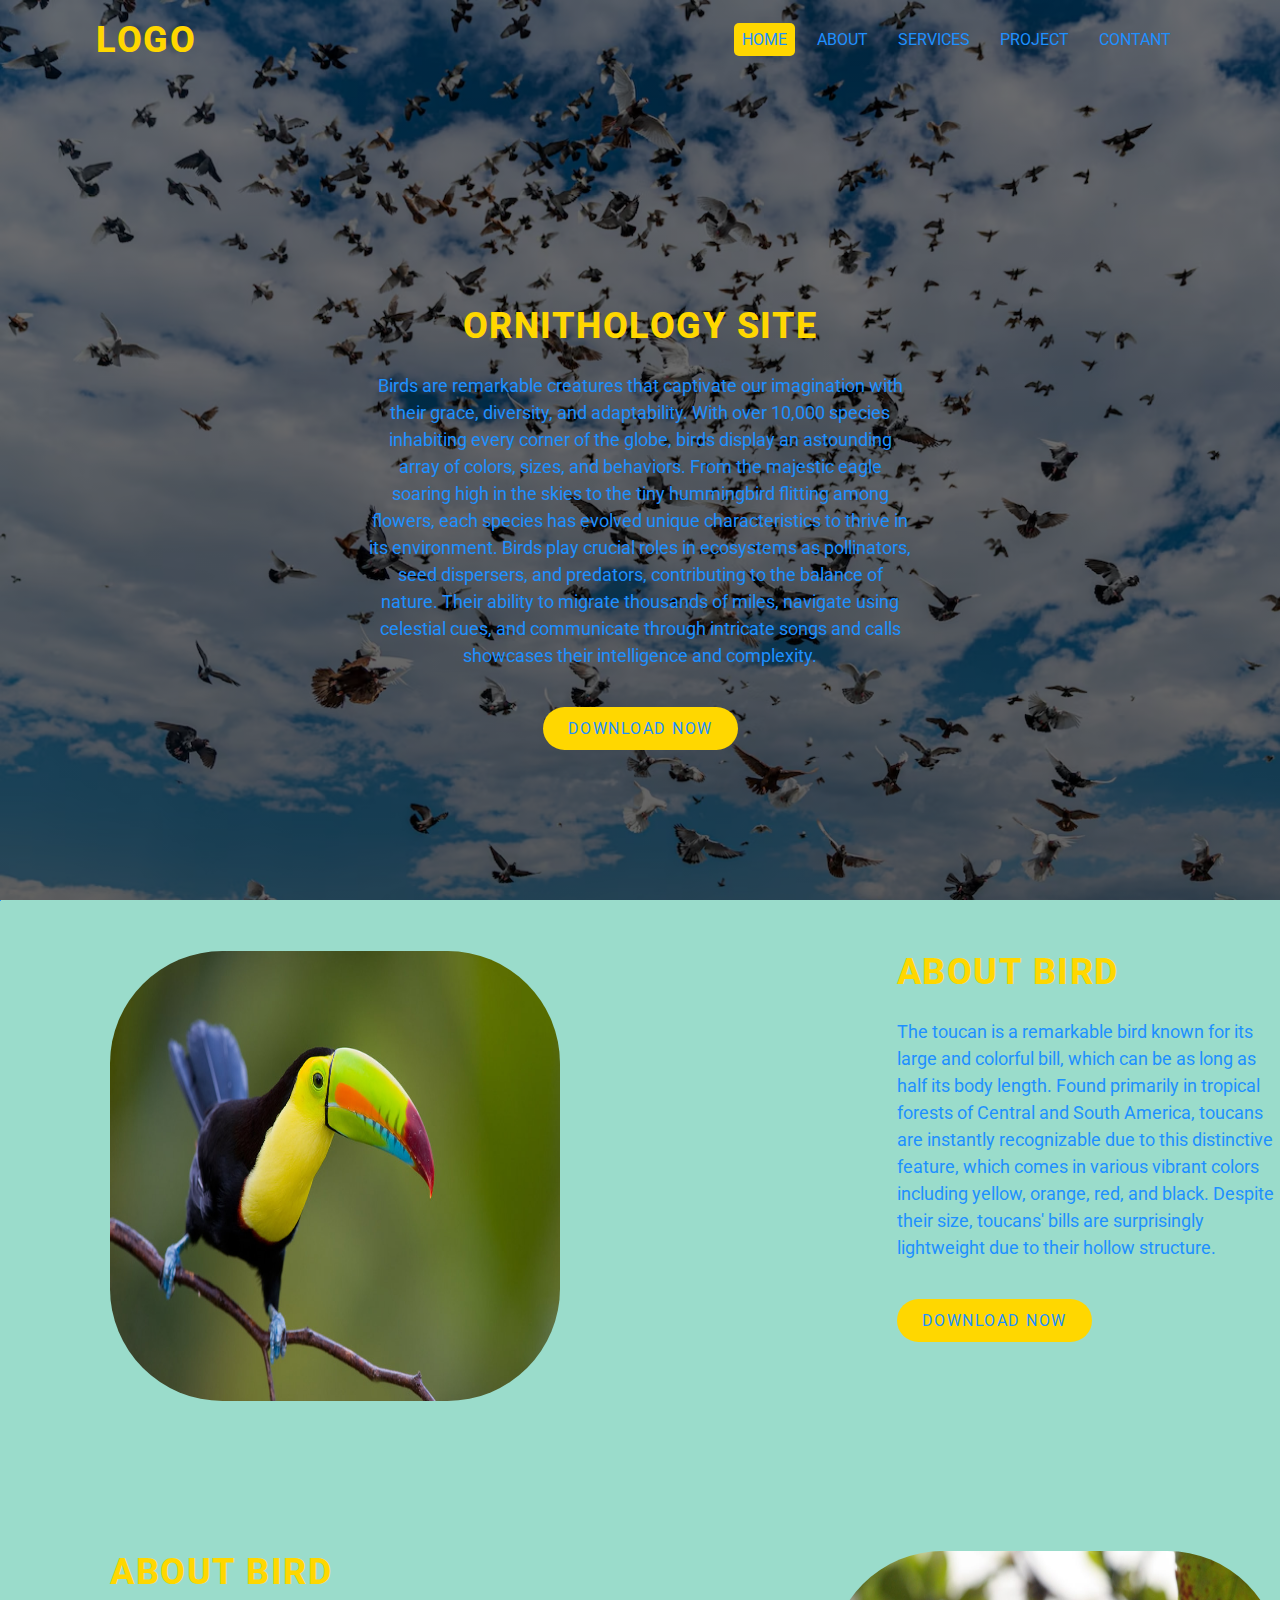
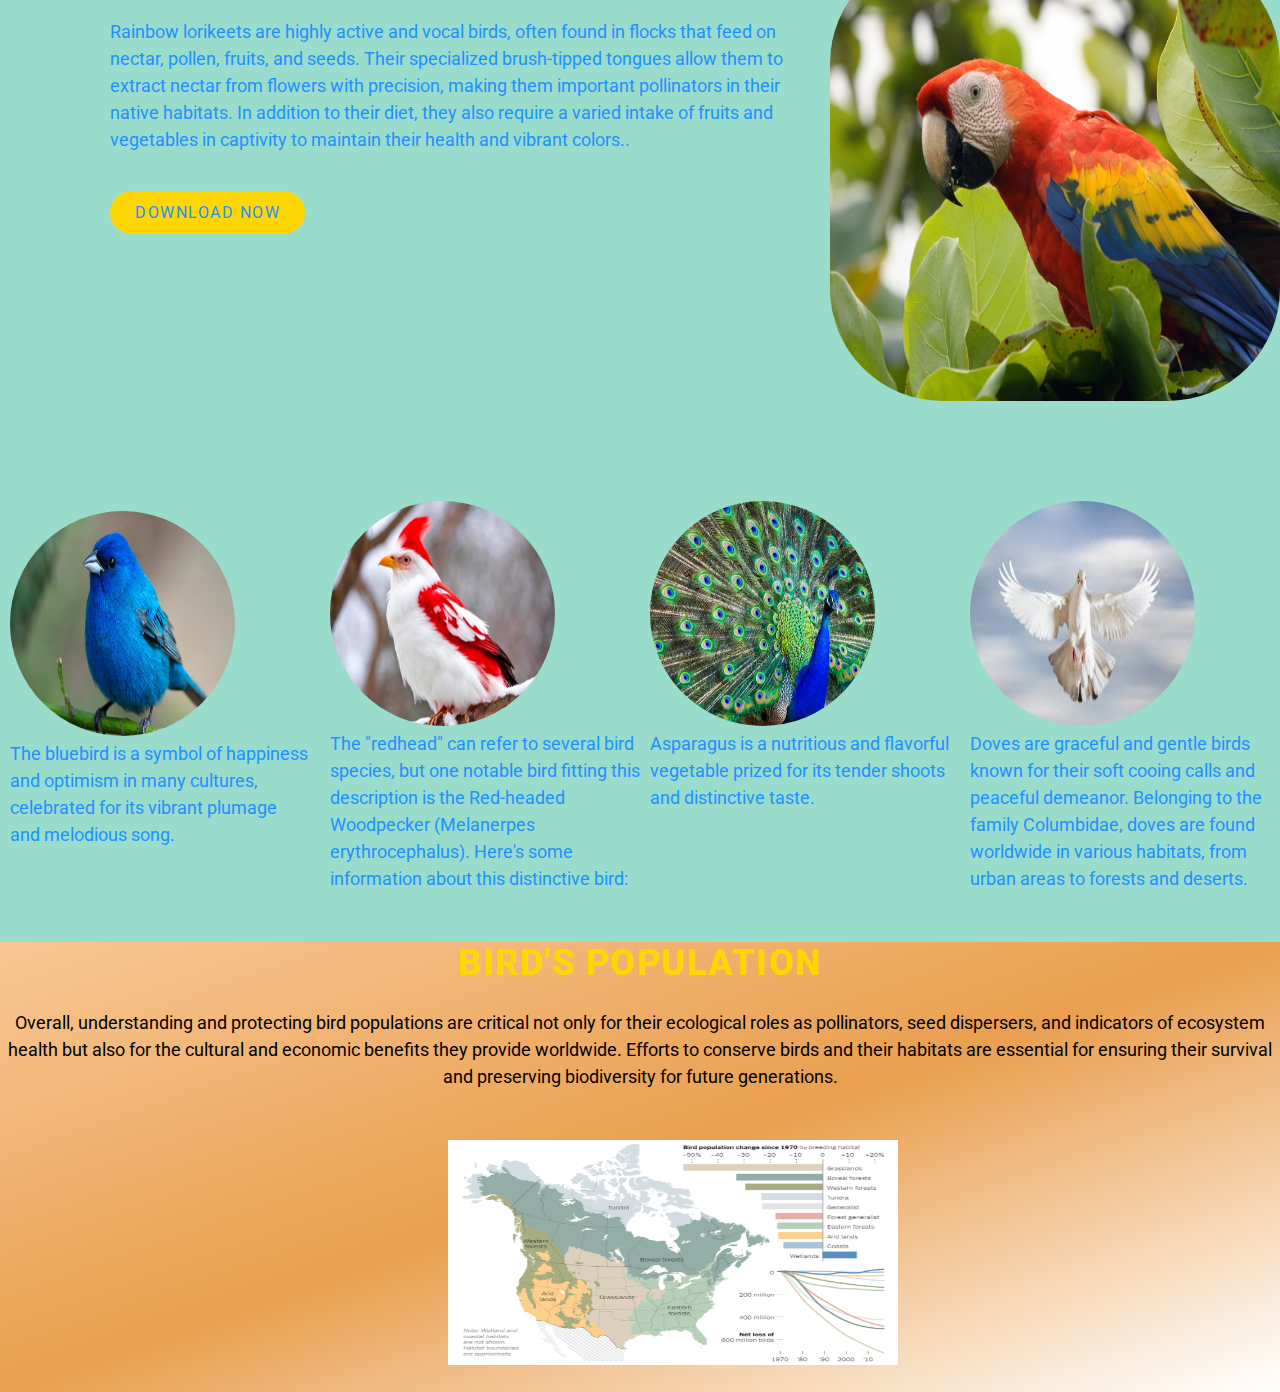
<file: landing page/main.html>
<!DOCTYPE html>
<html lang="en">
<head>
    <meta charset="UTF-8">
    <meta name="viewport" content="width=device-width, initial-scale=1.0">
    <title>LANDINGPAGE
    </title>
    <link rel="stylesheet" href="style.css">
</head>
<body>
    <section class="main">
        <div class="container">
            <nav>
                <h1>LOGO</h1>
                <ul>
                    <li><a href="#main" class="active">HOME</a></li>
                    <li><a href="#about">ABOUT</a></li>
                    <li><a href="">SERVICES</a></li>
                    <li><a href="">PROJECT</a></li>
                    <li><a href="">CONTANT</a></li>
                </ul>
            </nav>
            <div class="article">
                <h1>ORNITHOLOGY SITE</h1>
                <p>Birds are remarkable creatures that captivate our imagination with their grace, diversity, and adaptability. With over 10,000 species inhabiting every corner of the globe, birds display an astounding array of colors, sizes, and behaviors. From the majestic eagle soaring high in the skies to the tiny hummingbird flitting among flowers, each species has evolved unique characteristics to thrive in its environment. Birds play crucial roles in ecosystems as pollinators, seed dispersers, and predators, contributing to the balance of nature. Their ability to migrate thousands of miles, navigate using celestial cues, and communicate through intricate songs and calls showcases their intelligence and complexity.
                </p>
                <a href="" class="btn">Download Now</a>
            </div>
        </div>
    </section>
    <div  class="about" id="about">
      <div class="content">
      </div>
      <div class="items">
        <div class="item1">
            <img class="about-img" src="image/bird1.jpg" alt="">
        </div>
        <div class="item2">
            <h1>ABOUT BIRD</h1>
            <p>
                The toucan is a remarkable bird known for its large and colorful bill, which can be as long as half its body length. Found primarily in tropical forests of Central and South America, toucans are instantly recognizable due to this distinctive feature, which comes in various vibrant colors including yellow, orange, red, and black. Despite their size, toucans' bills are surprisingly lightweight due to their hollow structure.</p>
            <a href="" class="btn">Download Now</a>
        </div>
        
      </div>
      <div class="items">
        <div class="item2">
            <img class="about-img" src="image\birs2.jpeg" alt="">
        </div>
        <div class="item1">
            <h1>ABOUT BIRD</h1>
            <p>Rainbow lorikeets are highly active and vocal birds, often found in flocks that feed on nectar, pollen, fruits, and seeds. Their specialized brush-tipped tongues allow them to extract nectar from flowers with precision, making them important pollinators in their native habitats. In addition to their diet, they also require a varied intake of fruits and vegetables in captivity to maintain their health and vibrant colors..</p>
                <a href="" class="btn">Download Now</a>
        </div>
        
      </div>
      <div class="collection">
        <div class="collection-item1">
            <img class="col-img" src="image/bird3.jpg" alt="">
            <p>The bluebird is a symbol of happiness and optimism in many cultures, celebrated for its vibrant plumage and melodious song.</p>
        </div>
        <div class="collection-item2">
            <img class="col-img" src="image/bird4.jpg" alt="">
            <p>
                The "redhead" can refer to several bird species, but one notable bird fitting this description is the Red-headed Woodpecker (Melanerpes erythrocephalus). Here's some information about this distinctive bird:</p>
        </div>
        <div class="collection-item3">
            <img class="col-img" src="image/bird5.jpg" alt="">
            <p>Asparagus is a nutritious and flavorful vegetable prized for its tender shoots and distinctive taste.</p>
        </div>
        <div class="collection-item4">
            <img class="col-img" src="image/bird6.jpeg" alt="">
            <p>Doves are graceful and gentle birds known for their soft cooing calls and peaceful demeanor. Belonging to the family Columbidae, doves are found worldwide in various habitats, from urban areas to forests and deserts. </p>
        </div>
      </div>
    </div>
    <footer>
        <div class="footer">
            <h1>BIRD'S POPULATION</h1>
                <p>Overall, understanding and protecting bird populations are critical not only for their ecological roles as pollinators, seed dispersers, and indicators of ecosystem health but also for the cultural and economic benefits they provide worldwide. Efforts to conserve birds and their habitats are essential for ensuring their survival and preserving biodiversity for future generations.
                </p>
        </div>
        <img class="map-img" src="image\birdmap.webp" alt="">
    </footer>
   

</body>
</html>
</file>
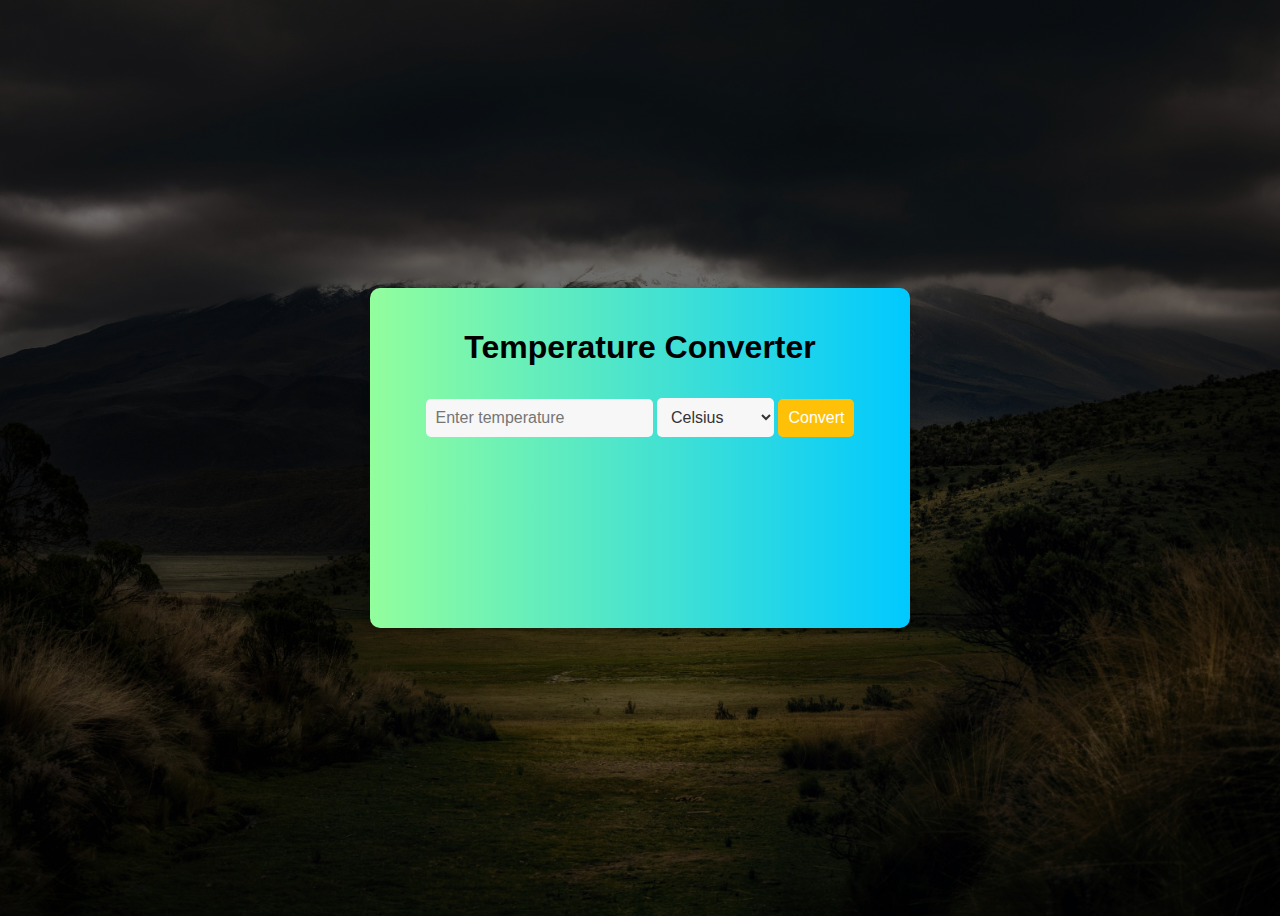
<file: temerature/main.html>
<!DOCTYPE html>
<html lang="en">
<head>
    <meta charset="UTF-8">
    <meta name="viewport" content="width=device-width, initial-scale=1.0">
    <title>Temperature Converter</title>
    <link rel="stylesheet" href="style.css">
  
</head>
<body>

<div class="container">
    <h1>Temperature Converter</h1>
    <input type="text" id="temperature" placeholder="Enter temperature">
    <select id="unit">
        <option value="celsius">Celsius</option>
        <option value="fahrenheit">Fahrenheit</option>
        <option value="kelvin">Kelvin</option>
    </select>
    <button onclick="convertTemperature()">Convert</button>
    <div id="result"></div>
</div>
<script src="script.js"></script>
</body>
</html>
</file>
<file: landing page/style.css>
@import url('https://fonts.googleapis.com/css2?family=Roboto:ital,wght@0,100;0,300;0,400;0,500;0,700;0,900;1,100;1,300;1,400;1,500;1,700;1,900&display=swap');
:root{
    --primary-color: #1E90FF;
    --secondary-color: #FFD700;
    --hover-color:#ffffff67;
}
*{
    margin: 0px;
    padding: 0px;
    box-sizing: border-box;
    font-family: 'Roboto',sans-serif;
}

.main{
   min-height: 100vh;
    background-image:linear-gradient(rgba(0, 0, 0, 0.56),rgba(0, 0, 0, 0.606)),url("image\\birds.avif");
    background-repeat:no-repeat;
    background-size: cover;

}
.container{
    width: 85%;
    margin: auto;
}
nav{
    height: 80px;
}
nav h1{
    float: left;
    line-height: 80px;
    font-size: 35px;
    font-size: inline;
    color:var(--secondary-color);

}
nav ul{
    float: right;
    line-height: 80px;
}
nav ul li{
    display: inline-block;
    list-style: none;
    padding: 0px 5px;
}
nav ul li a{
    color: var(--primary-color);
    text-decoration: none;
    text-transform: uppercase;
    border-radius: 5px;
    padding: 7px 8px;
}
nav ul li a:hover{
    background-color: var(--hover-color);
    transition: 0.5s ease;
    color: var(--secondary-color);
}
nav ul li .active{
    background-color: var(--secondary-color);
}
.article{
    width: 50%;
    margin: auto;
    text-align: center;
    transform: translatey(25vh);
}
.article h1{
    font-size: 36px;
    color: var(--secondary-color);
    letter-spacing: 1.5px;
    margin-bottom: 25px;
    font-weight: 800;

}
.article p{
    font-size: 18px;
    color: var(--primary-color);
    line-height: 1.5;
    margin-bottom: 50px;
}
.article .btn{
    color: var(--primary-color);
    padding: 12px 25px;
    letter-spacing: 1.5px;
    text-transform: uppercase;
    text-decoration: none;
    background-color: var(--secondary-color);
}
.article .btn:hover{
    background-color: var(--hover-color);
    transition: 0.5s ease;
    color: var(--secondary-color);

}
.content{
    width: 1px;
    height: 1px;
    background-color:var(--primary-color);
}

.about{
   background-color:rgba(54, 186, 152,0.5);
   margin-top: 0px;
}
.about-img{
    width: 50vh;
    height: 50vh;
    border-radius: 25%;
}
.items{
    background-color: var(--gradient-color);
    display: grid;
    grid-template-rows: 500px 50px;
    grid-template-columns: 10px minmax(10px,2fr) 1fr;
    column-count: 2;
    column-gap: 10px;
    margin: 50px 0px 0px 100px;
}
.item1{
    margin-left: 10px;
    grid-row: 1/2;
    grid-column: 1/3;
}
.item2{
    grid-row: span 2;

}
div h1{
    font-size: 36px;
    color: var(--secondary-color);
    letter-spacing: 1.5px;
    margin-bottom: 25px;
    font-weight: 800;
}
div p{
    font-size: 18px;
    color: var(--primary-color);
    line-height: 1.5;
    margin-bottom: 50px;
}
div .btn{
    color: var(--primary-color);
    padding: 12px 25px;
    letter-spacing: 1.5px;
    text-transform: uppercase;
    text-decoration: none;
    background-color: var(--secondary-color);
    border-radius: 50px;
}
.col-img{
    width: 25vh;
    height: 25vh;
}
.collection{
    display: grid;
    grid-template-rows: 100px;
    grid-template-columns: 25% 25% 25% 25%;
    column-count: 3;

}
.collection-item1{
    margin: 10px;
    align-items: center;
    grid-row: 1/3;
    grid-column: 1;
}
.collection-item2{
    margin-left: 10px;
    grid-row: 1/3;
    grid-column: 2;
}
.collection-item3{
    margin-left: 10px;
    grid-row: 1/3;
    grid-column: 3;
}
.collection-item4{
    margin-left: 10px;
    grid-row: 1/3;
    grid-column: 4/4;
}
.col-img{
    border-radius: 50%;
}
footer{
    height: 50vh;
    background: linear-gradient(to right bottom,#F8C794,#ea9f4f,#ffffff);
}
.footer{
    text-align: center;
    align-items: center;
}
.footer p{
    color: black;
}
.map-img{
    height: 25vh;
    width: 50vh;
    margin-left: 35%;
}
</file>
<file: temerature/style.css>
body {
    font-family: Arial, sans-serif;
    display: flex;
    justify-content: center;
    align-items: center;
    height: 100vh;
    background-image: linear-gradient(rgba(0, 0, 0, 0.56),rgba(0, 0, 0, 0.606)),url('image\\wheater.jpg');
    background-size: cover;
    background-position: center;
}
.container {
    background:linear-gradient(to right, #92fe9d 0%, #00c9ff 100%);
    padding: 20px;
    border-radius: 10px;
    box-shadow: 0 0 10px rgba(0, 0, 0, 0.1);
    text-align: center;
    width: 500px;
    height: 300px;
    margin: 20px;
    background-color: rgba(255, 255, 255, 0.8); 
}
input, select, button {
    margin: 10px 0;
    padding: 10px;
    font-size: 1em;
    border: none;
    border-radius: 5px;
    background-color: #f7f7f7;
    color: #333;
}
input:focus, select:focus {
    box-shadow: 0 0 5px rgba(0, 0, 0, 0.2);
    border: 1px solid #ccc;
}
button {
    background-color: #FFC107; 
    color: #fff;
    cursor: pointer;
}
button:hover {
    background-color: #FFA07A;
}
#result {
    margin-top: 20px;
    font-size: 1.2em;
    font-weight: bold;
    color: #666;
}
</file>
